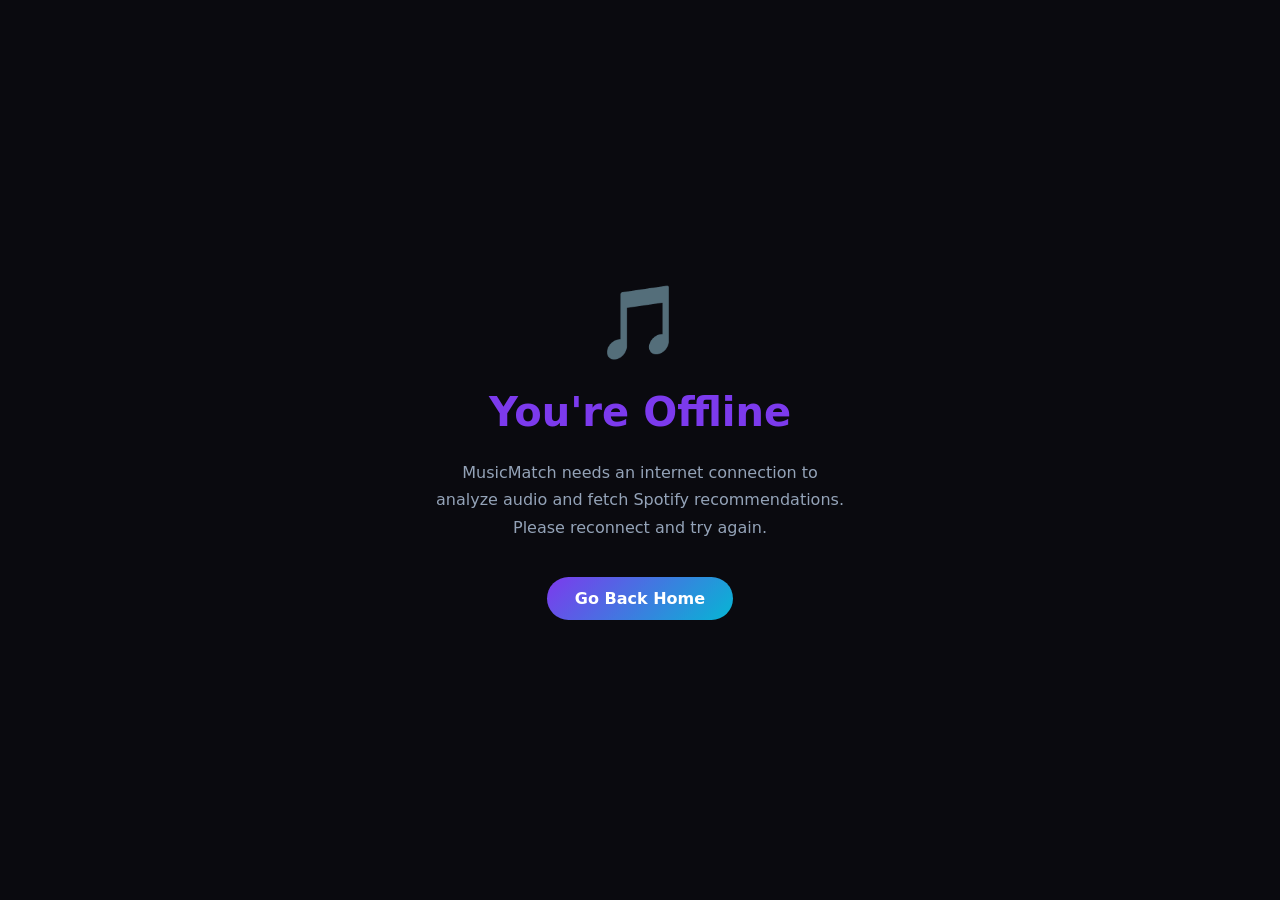
<file: musicmatch/frontend/offline.html>
<!DOCTYPE html>
<html lang="en">
<head>
  <meta charset="UTF-8">
  <meta name="viewport" content="width=device-width, initial-scale=1.0">
  <title>You're Offline | MusicMatch</title>
  <style>
    * { margin: 0; padding: 0; box-sizing: border-box; }
    body {
      min-height: 100vh;
      background: #0a0a0f;
      color: #e2e8f0;
      font-family: 'Inter', system-ui, sans-serif;
      display: flex;
      flex-direction: column;
      align-items: center;
      justify-content: center;
      gap: 24px;
      text-align: center;
      padding: 24px;
    }
    .icon { font-size: 72px; }
    h1 { font-size: clamp(1.8rem, 4vw, 2.5rem); color: #7c3aed; }
    p { max-width: 420px; color: #94a3b8; line-height: 1.7; }
    a {
      display: inline-block;
      margin-top: 12px;
      padding: 12px 28px;
      background: linear-gradient(135deg, #7c3aed, #06b6d4);
      color: #fff;
      border-radius: 999px;
      text-decoration: none;
      font-weight: 600;
      transition: opacity .2s;
    }
    a:hover { opacity: .85; }
  </style>
</head>
<body>
  <div class="icon">🎵</div>
  <h1>You're Offline</h1>
  <p>MusicMatch needs an internet connection to analyze audio and fetch Spotify recommendations. Please reconnect and try again.</p>
  <a href="/">Go Back Home</a>
</body>
</html>
</file>
